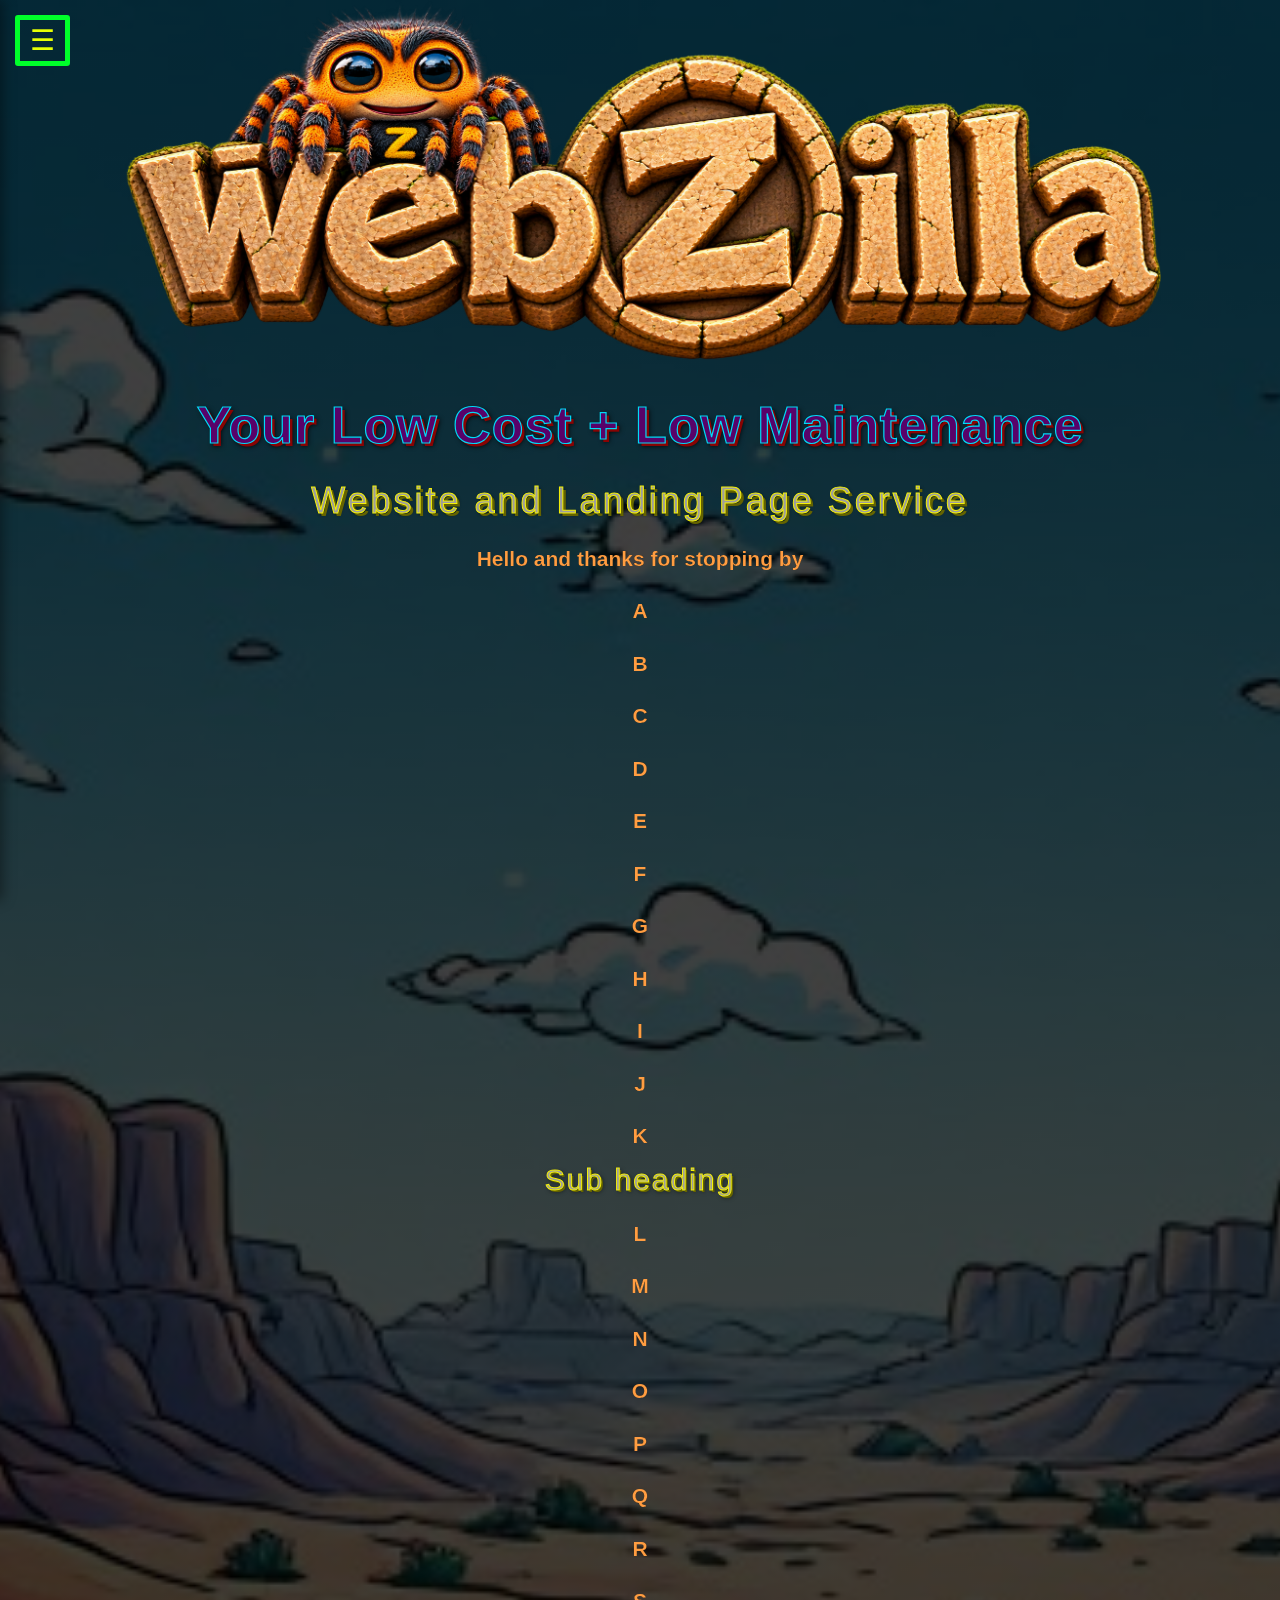
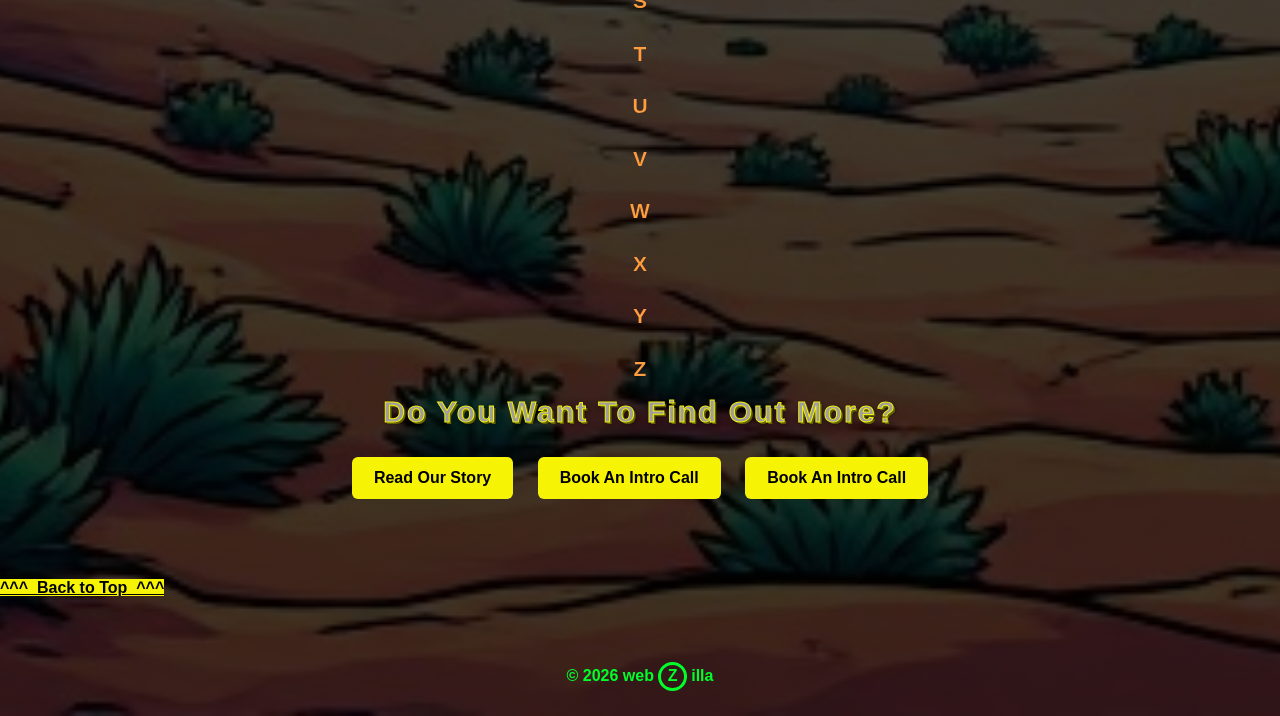
<file: index.html>
<!DOCTYPE html>
<html>

<head>
    <title>webZilla home</title>

    <meta name="viewport" content="width=device-width, initial-scale=1.0">

    <link rel="stylesheet" href="style.css">

<style>

body {
    background-image: 
    linear-gradient(rgba(0, 0, 0, 0.75), rgba(0, 0, 0, 0.75)),
    url('WZbg14.jpeg');
    background-repeat: no-repeat;
    background-position: center 0px;
    background-size: cover;
    background-attachment: scroll;
}


    #myBtn {
      background-color: #f7f305;
      color: #000000;
    }
</style>

</head>

<body>
<a id="top"></a>
<header>

<button class="menu-button" id="menuButton"
        aria-label="Open menu"
        aria-expanded="false">
    ☰
</button>

<nav id="sideMenu">
    <button class="close-menu" id="closeMenu"
            aria-label="Close menu">
        &times;
    </button>

    <a href="index.html">Home</a>
    <a href="about.html">About</a>
    <a href="sites.html">Site Examples</a>
    <a href="security.html">Security</a>
    <a href="contact.html">Contact Us</a>
</nav>

</header>

    <main>

        <h1><strong>Your Low Cost + Low Maintenance</strong></h1> 
        <h2></h2>
        <h2>Website and Landing Page Service</h2>

<p>Hello and thanks for stopping by</p>
<p> A </p>
<p> B </p>
<p> C </p>
<p> D </p>
<p> E </p>
<p> F </p>
<p> G </p>
<p> H </p>
<p> I </p>
<p> J </p>
<p> K </p>
<h3>Sub heading</h3>
<p> L </p>
<p> M </p>
<p> N </p>
<p> O </p>
<p> P </p>
<p> Q </p>
<p> R </p>
<p> S </p>
<p> T </p>
<p> U </p>
<p> V </p>
<p> W </p>
<p> X </p>
<p> Y </p>
<p> Z </p>
<h3><strong>Do You Want To Find Out More?</strong></h3>

        <a class="button" href="about.html">Read Our Story</a>
        <a class="button" href="#">Book An Intro Call</a>
        <a class="button" href="#">Book An Intro Call</a>

    </main>

<a href="#"  id="myBtn" class="back-to-top">^^^&nbsp; Back to Top &nbsp;^^^</a>

<footer>
&copy; 2026 web <span class="circled-letter">Z</span> illa
</footer>

<script>
const menu = document.getElementById('sideMenu');
const menuButton = document.getElementById('menuButton');
const closeButton = document.getElementById('closeMenu');

function openMenu() {
    menu.classList.add('open');
    menuButton.setAttribute('aria-expanded', 'true');
}

function closeMenu() {
    menu.classList.remove('open');
    menuButton.setAttribute('aria-expanded', 'false');
}

menuButton.addEventListener('click', openMenu);
closeButton.addEventListener('click', closeMenu);

document.addEventListener('keydown', function(event) {
    if (event.key === 'Escape') {
        closeMenu();
    }
});
</script>



</body>

</html>
</file>
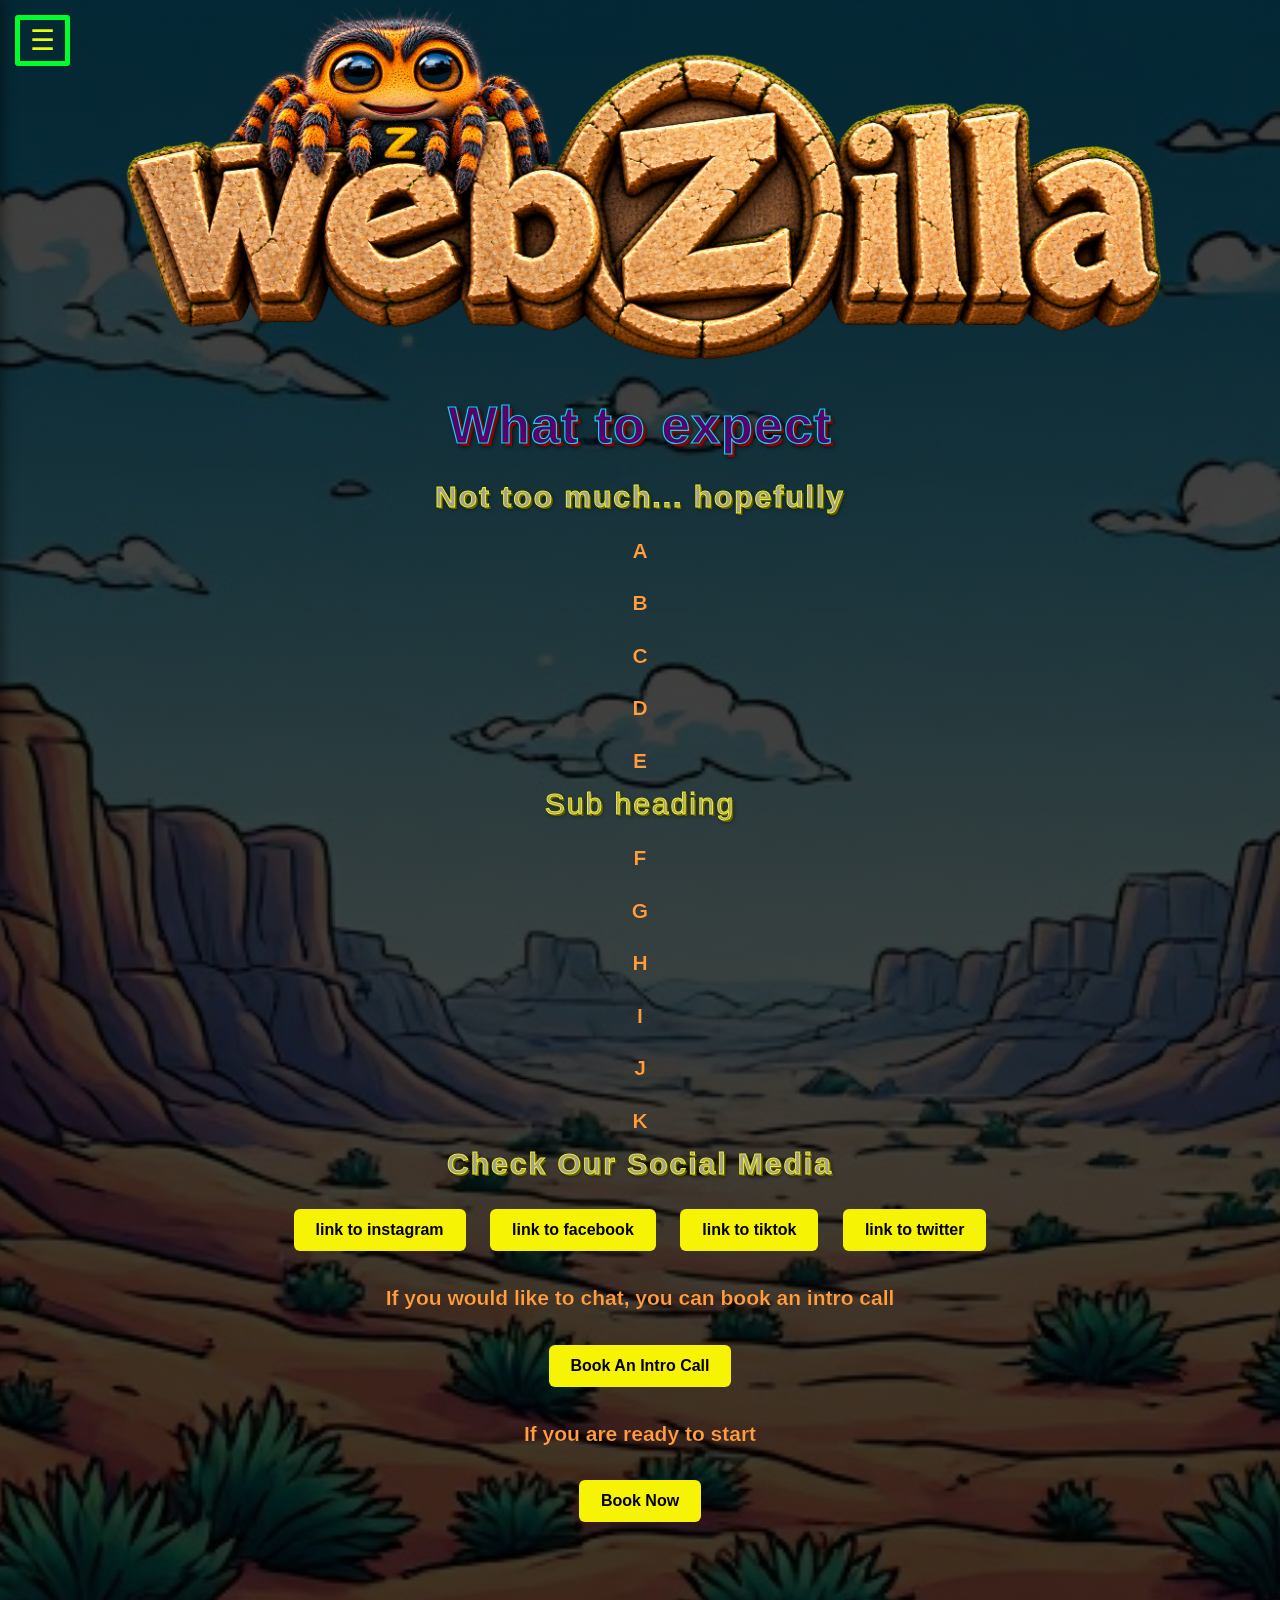
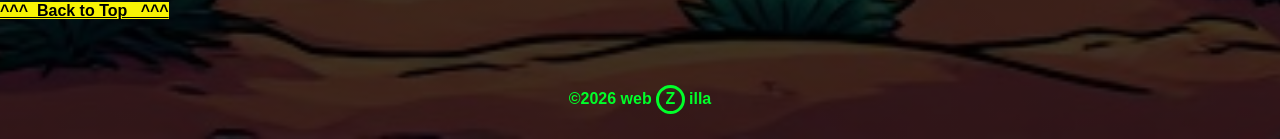
<file: about.html>
<!DOCTYPE html>
<html>

<head>
    <title>About</title>
    <meta name="viewport" content="width=device-width, initial-scale=1.0">
    <link rel="stylesheet" href="style.css">

<style>

  body {
    background-image: 
    linear-gradient(rgba(0, 0, 0, 0.75), rgba(0, 0, 0, 0.75)),
    url('WZbg14.jpeg');
    background-repeat: no-repeat;
    background-position: center 0px;
    background-size: cover;
    background-attachment: scroll;
  }


    #myBtn {
      background-color: #f7f305;
      color: #000000;
    }
</style>

</head>

<body>
<a id="top"></a>
<header>

<button class="menu-button" id="menuButton"
        aria-label="Open menu"
        aria-expanded="false">
    ☰
</button>

<nav id="sideMenu">
    <button class="close-menu" id="closeMenu"
            aria-label="Close menu">
        &times;
    </button>

        <a href="index.html">Home</a>
        <a href="about.html">About</a>
        <a href="sites.html">Site Examples</a>
        <a href="security.html">Security</a>        
        <a href="contact.html">Contact Us</a>
    </nav>

</header>

    <main>

        <h1><strong>What to expect</strong></h1>

<h3><strong>Not too much... hopefully</strong></h3>


<p>A</p>
<p>B</p>
<p>C</p>
<p>D</p>
<p>E</p>

<h3>Sub heading</h3>

<p>F</p>
<p>G</p>
<p>H</p>
<p>I</p>
<p>J</p>
<p>K</p>

<h3><strong>Check Our Social Media</strong></h3>

        <a class="button" href="#">link to instagram</a>

        <a class="button" href="#">link to facebook</a>

        <a class="button" href="#">link to tiktok</a>

        <a class="button" href="#">link to twitter</a>

<p>If you would like to chat, you can book an intro call</p>

        <a class="button" href="#">Book An Intro Call</a>

<p>If you are ready to start</p>

        <a class="button" href="#">Book Now</a>        

    </main>

<a href="#"  id="myBtn" class="back-to-top">^^^&nbsp; Back to Top &nbsp; ^^^</a>

<footer>
&copy;2026 web <span class="circled-letter">Z</span> illa
</footer>    

<script>
const menu = document.getElementById('sideMenu');
const menuButton = document.getElementById('menuButton');
const closeButton = document.getElementById('closeMenu');

function openMenu() {
    menu.classList.add('open');
    menuButton.setAttribute('aria-expanded', 'true');
}

function closeMenu() {
    menu.classList.remove('open');
    menuButton.setAttribute('aria-expanded', 'false');
}

menuButton.addEventListener('click', openMenu);
closeButton.addEventListener('click', closeMenu);

document.addEventListener('keydown', function(event) {
    if (event.key === 'Escape') {
        closeMenu();
    }
});
</script>

</body>

</html>
</file>
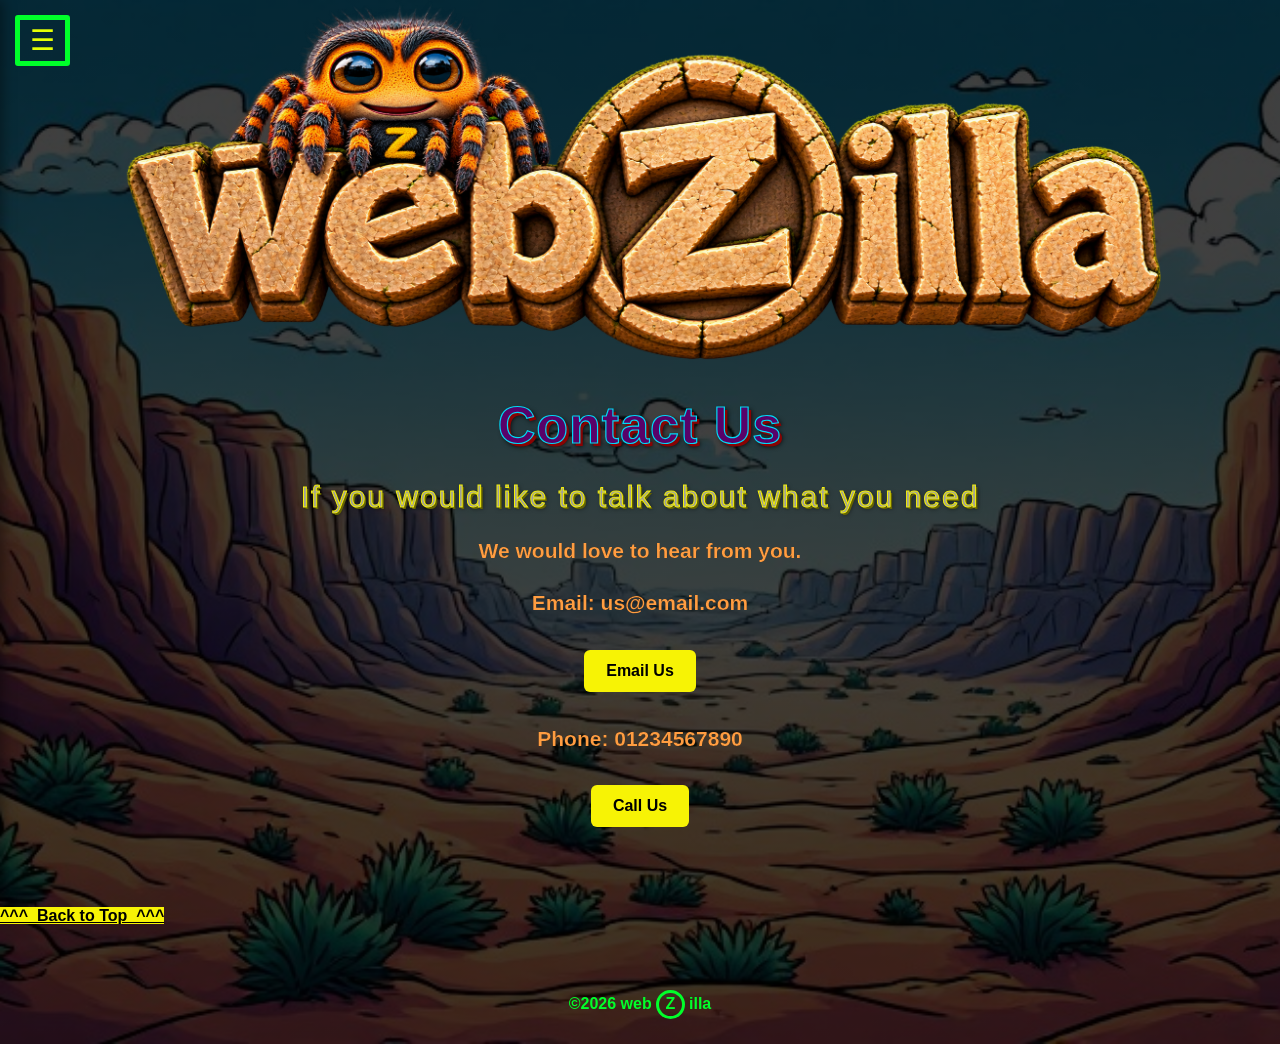
<file: contact.html>
<!DOCTYPE html>
<html>

<head>
    <title>Contact Us</title>
    <meta name="viewport" content="width=device-width, initial-scale=1.0">
    <link rel="stylesheet" href="style.css">

<style>

  body {
    background-image: 
    linear-gradient(rgba(0, 0, 0, 0.75), rgba(0, 0, 0, 0.75)),
    url('WZbg14.jpeg');
    background-repeat: no-repeat;
    background-position: center 0px;
    background-size: cover;
    background-attachment: scroll;
  }


    #myBtn {
      background-color: #f7f305;
      color: #000000;
    }
</style>

</head>

<body>
<a id="top"></a>
<header>

<button class="menu-button" id="menuButton"
        aria-label="Open menu"
        aria-expanded="false">
    ☰
</button>

<nav id="sideMenu">
    <button class="close-menu" id="closeMenu"
            aria-label="Close menu">
        &times;
    </button>

        <a href="index.html">Home</a>
        <a href="about.html">About</a>
        <a href="sites.html">Site Examples</a>
        <a href="security.html">Security</a>
        <a href="contact.html">Contact Us</a>
    </nav>

</header>

    <main>

        <h1><strong>Contact Us</strong></h1>

        <h3>If you would like to talk about what you need</h3>

        <p>We would love to hear from you.</p>

        <p>Email: us@email.com</p>

        <a class="button" href="mailto:your@email.com">Email Us</a>

        <p>Phone: 01234567890</p>

        <a class="button" href="#">Call Us</a>

    </main>

<a href="#"  id="myBtn" class="back-to-top">^^^&nbsp; Back to Top &nbsp;^^^</a>

<footer>
&copy;2026 web <span class="circled-letter">Z</span> illa
</footer>

<script>
const menu = document.getElementById('sideMenu');
const menuButton = document.getElementById('menuButton');
const closeButton = document.getElementById('closeMenu');

function openMenu() {
    menu.classList.add('open');
    menuButton.setAttribute('aria-expanded', 'true');
}

function closeMenu() {
    menu.classList.remove('open');
    menuButton.setAttribute('aria-expanded', 'false');
}

menuButton.addEventListener('click', openMenu);
closeButton.addEventListener('click', closeMenu);

document.addEventListener('keydown', function(event) {
    if (event.key === 'Escape') {
        closeMenu();
    }
});
</script>

</body>

</html>
</file>
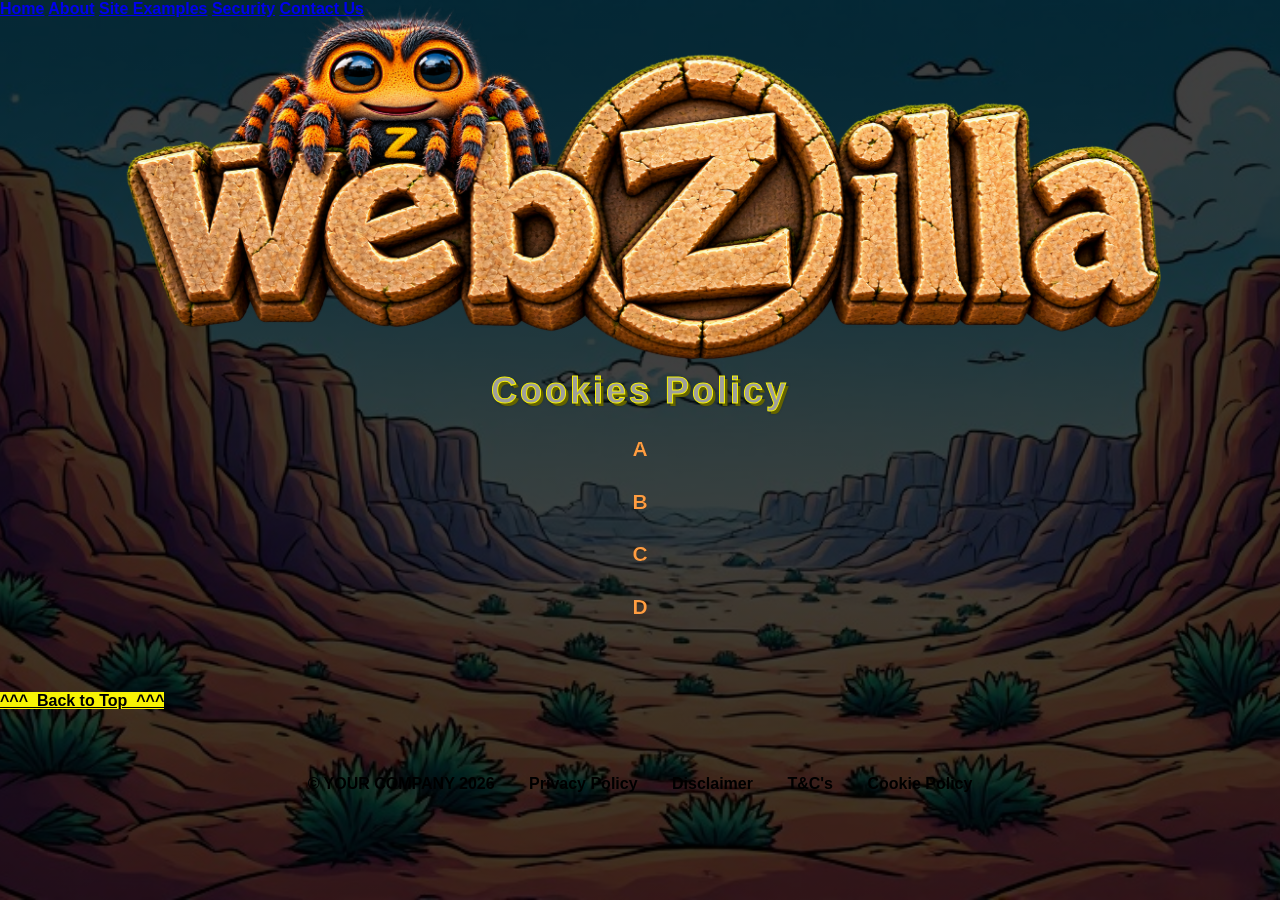
<file: cookies.html>
<!DOCTYPE html>
<html lang="en">
<head>
    <meta charset="UTF-8">
    <meta name="viewport" content="width=device-width, initial-scale=1.0">
    <title>Cookies</title>
    <link rel="stylesheet" href="style.css">

<style>

body {
    background-image: 
    linear-gradient(rgba(0, 0, 0, 0.75), rgba(0, 0, 0, 0.75)),
    url('WZbg14.jpeg');
    background-repeat: no-repeat;
    background-position: center 0px;
    background-size: cover;
    background-attachment: scroll;
}


    #myBtn {
      background-color: #f7f305;
      color: #000000;
    }
</style>

</head>

<body>

<header>

<div>

</div>

    <nav>
        <a href="index.html">Home</a>
        <a href="about.html">About</a>
        <a href="sites.html">Site Examples</a>
        <a href="security.html">Security</a>
        <a href="contact.html">Contact Us</a>
    </nav>
</header>

<main>
    <h2><strong>Cookies Policy</strong></h2>

    <p>  A  </p>
   
    <p>  B  </p>
   
    <p>  C  </p>
   
    <p>  D  </p>

</main>

<a href="#"  id="myBtn" class="back-to-top">^^^&nbsp; Back to Top &nbsp;^^^</a>

<footer>
    <a href="#">&copy; YOUR COMPANY 2026</a>    
    <a href="privacy.html">Privacy Policy</a>
    <a href="disclaimer.html">Disclaimer</a>
    <a href="terms.html">T&C's</a>
    <a href="cookies.html">Cookie Policy</a>
</footer>

</body>
</html>
</file>
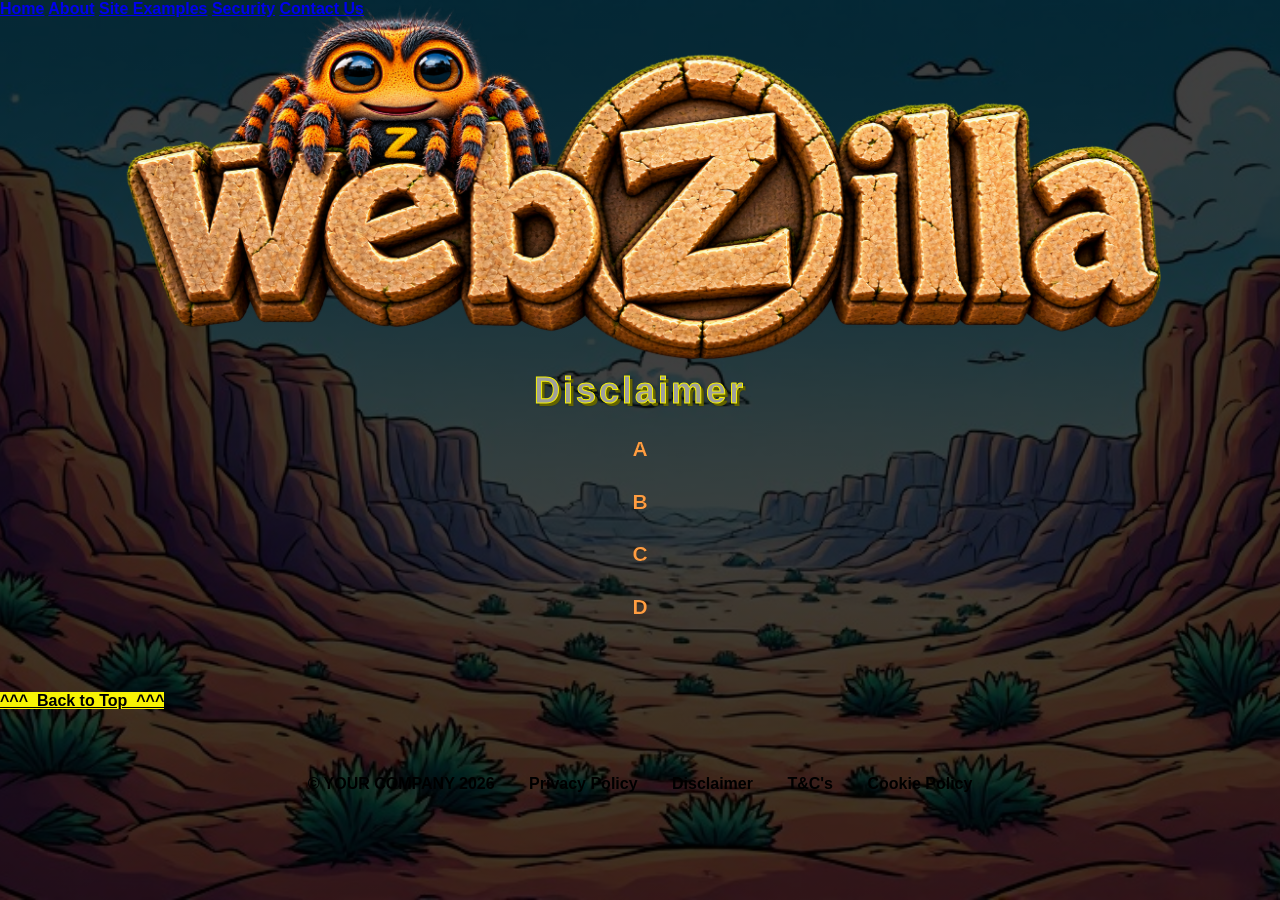
<file: disclaimer.html>
<!DOCTYPE html>
<html lang="en">
<head>
    <meta charset="UTF-8">
    <meta name="viewport" content="width=device-width, initial-scale=1.0">
    <title>Disclaimer</title>
    <link rel="stylesheet" href="style.css">

<style>

body {
    background-image: 
    linear-gradient(rgba(0, 0, 0, 0.75), rgba(0, 0, 0, 0.75)),
    url('WZbg14.jpeg');
    background-repeat: no-repeat;
    background-position: center 0px;
    background-size: cover;
    background-attachment: scroll;
}


    #myBtn {
      background-color: #f7f305;
      color: #000000;
    }
</style>

</head>

<body>

<header>

<div>
</div>

    <nav>
        <a href="index.html">Home</a>
        <a href="about.html">About</a>
        <a href="sites.html">Site Examples</a>
        <a href="security.html">Security</a>
        <a href="contact.html">Contact Us</a>
    </nav>
</header>

<main>
    <h2><strong>Disclaimer</strong></h2>

    <p> A </p>
   
    <p> B </p>
   
    <p> C </p>
   
    <p> D </p>

</main>

<a href="#"  id="myBtn" class="back-to-top">^^^&nbsp; Back to Top &nbsp;^^^</a>

<footer>
    <a href="#">&copy; YOUR COMPANY 2026</a>    
    <a href="privacy.html">Privacy Policy</a>
    <a href="disclaimer.html">Disclaimer</a>
    <a href="terms.html">T&C's</a>
    <a href="cookies.html">Cookie Policy</a>
</footer>

</body>
</html>
</file>
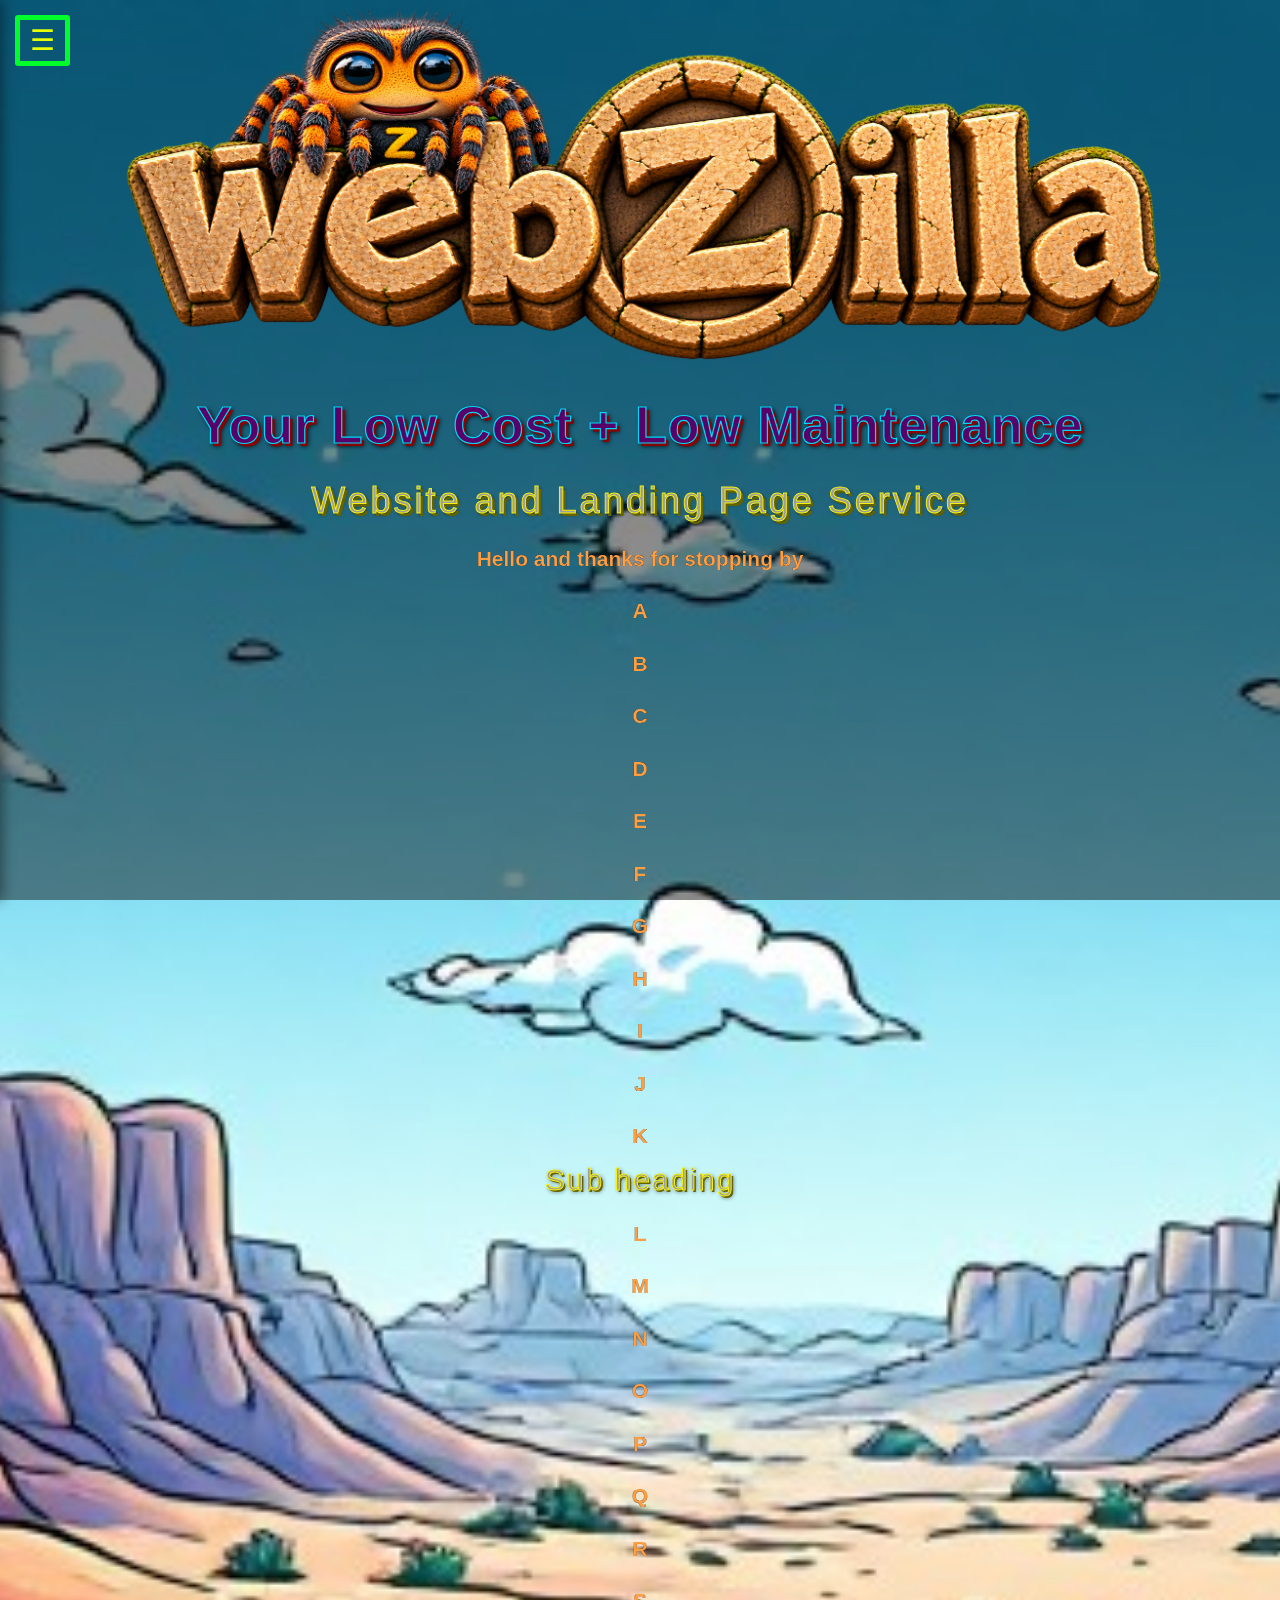
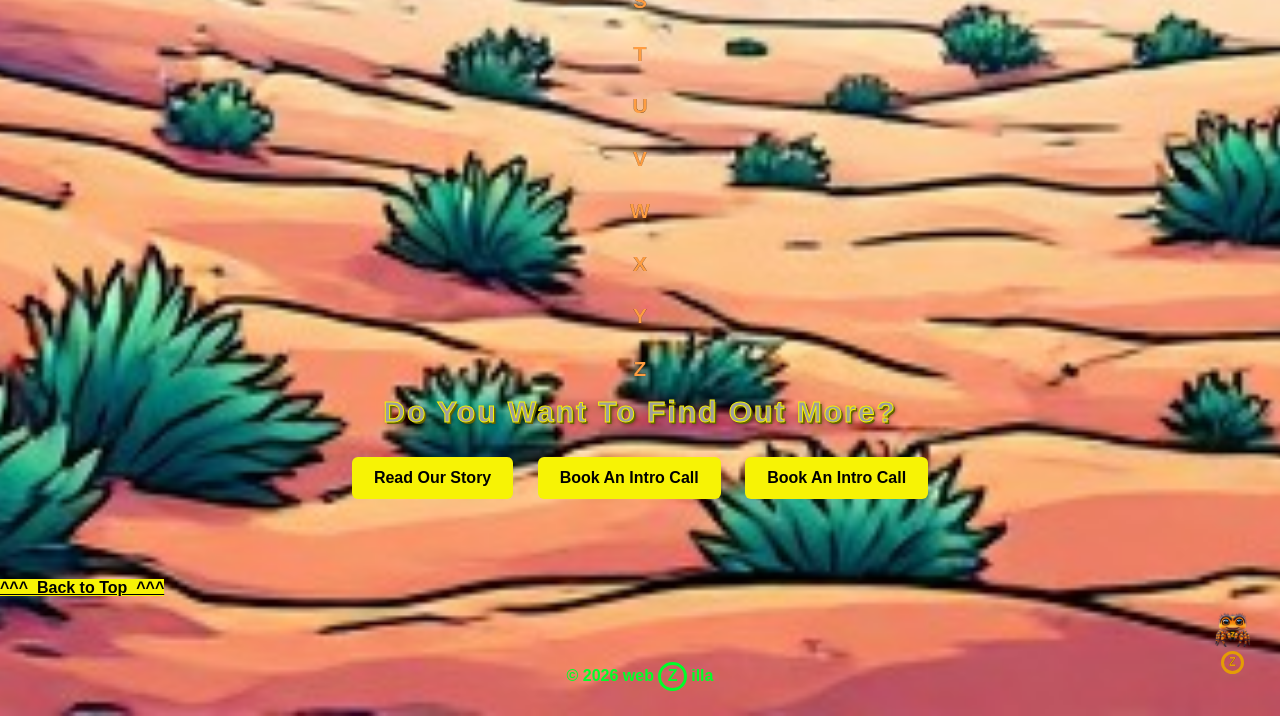
<file: home.html>
<!DOCTYPE html>
<html>

<head>
    <title>webZilla home</title>

    <meta name="viewport" content="width=device-width, initial-scale=1.0">

    <link rel="stylesheet" href="style.css">

<style>

body {
    background-color: #fdcf04;
    background-image: url('WZbg14.jpeg');
    background-repeat: no-repeat;
    background-position: center 0px;
    background-size: cover;
    background-attachment: scroll;
}
  body::before {
  content: "";
  position: fixed;
  inset: 0;
  background: rgba(0, 0, 0, 0.45);
  pointer-events: none;
  z-index: -1;
}

    #myBtn {
      background-color: #f7f305;
      color: #000000;
    }
</style>

</head>

<body>
<a id="top"></a>
<header>

    <div>
    </div>
    
<a href="#" class="image-link">
  <img src="WZlogo.png" alt="Description">
  <p><span class="circled-letter">Z</span></p>
</a>

<button class="menu-button" id="menuButton"
        aria-label="Open menu"
        aria-expanded="false">
    ☰
</button>

<nav id="sideMenu">
    <button class="close-menu" id="closeMenu"
            aria-label="Close menu">
        &times;
    </button>

    <a href="home.html">Home</a>
    <a href="about.html">About</a>
    <a href="sites.html">Site Examples</a>
    <a href="security.html">Security</a>
    <a href="contact.html">Contact Us</a>
</nav>

</header>

    <main>

        <h1><strong>Your Low Cost + Low Maintenance</strong></h1> 
        <h2></h2>
        <h2>Website and Landing Page Service</h2>

<p>Hello and thanks for stopping by</p>
<p> A </p>
<p> B </p>
<p> C </p>
<p> D </p>
<p> E </p>
<p> F </p>
<p> G </p>
<p> H </p>
<p> I </p>
<p> J </p>
<p> K </p>
<h3>Sub heading</h3>
<p> L </p>
<p> M </p>
<p> N </p>
<p> O </p>
<p> P </p>
<p> Q </p>
<p> R </p>
<p> S </p>
<p> T </p>
<p> U </p>
<p> V </p>
<p> W </p>
<p> X </p>
<p> Y </p>
<p> Z </p>
<h3><strong>Do You Want To Find Out More?</strong></h3>

        <a class="button" href="about.html">Read Our Story</a>
        <a class="button" href="#">Book An Intro Call</a>
        <a class="button" href="#">Book An Intro Call</a>

    </main>

<a href="#"  id="myBtn" class="back-to-top">^^^&nbsp; Back to Top &nbsp;^^^</a>

<footer>
&copy; 2026 web <span class="circled-letter">Z</span> illa
</footer>

<script>
const menu = document.getElementById('sideMenu');
const menuButton = document.getElementById('menuButton');
const closeButton = document.getElementById('closeMenu');

function openMenu() {
    menu.classList.add('open');
    menuButton.setAttribute('aria-expanded', 'true');
}

function closeMenu() {
    menu.classList.remove('open');
    menuButton.setAttribute('aria-expanded', 'false');
}

menuButton.addEventListener('click', openMenu);
closeButton.addEventListener('click', closeMenu);

document.addEventListener('keydown', function(event) {
    if (event.key === 'Escape') {
        closeMenu();
    }
});
</script>



</body>

</html>
</file>
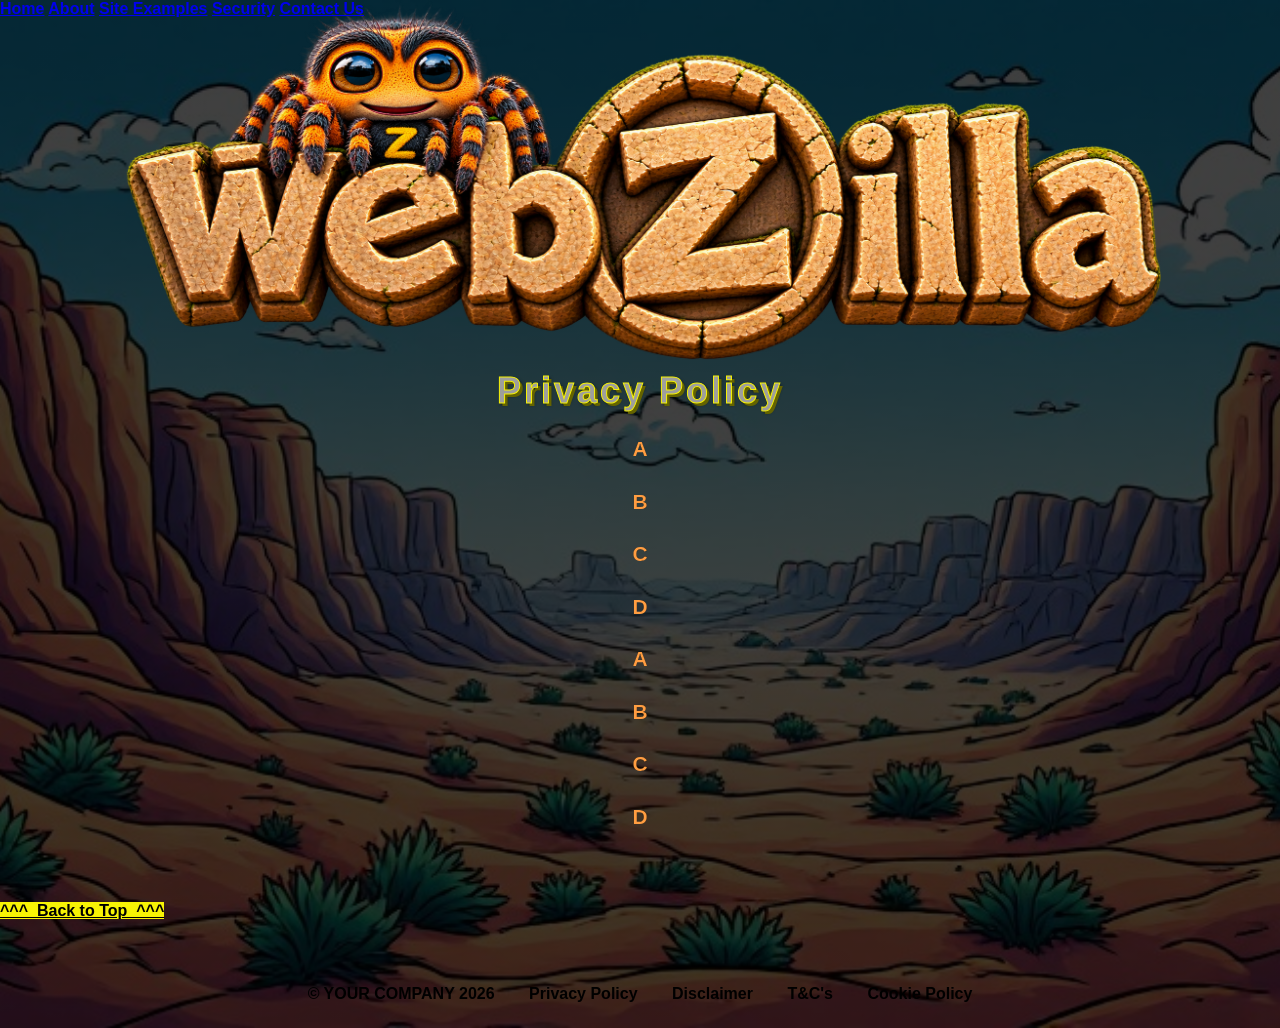
<file: privacy.html>
<!DOCTYPE html>
<html lang="en">
<head>
    <meta charset="UTF-8">
    <meta name="viewport" content="width=device-width, initial-scale=1.0">
    <title>Privacy policy</title>
    <link rel="stylesheet" href="style.css">

<style>

body {
    background-image: 
    linear-gradient(rgba(0, 0, 0, 0.75), rgba(0, 0, 0, 0.75)),
    url('WZbg14.jpeg');
    background-repeat: no-repeat;
    background-position: center 0px;
    background-size: cover;
    background-attachment: scroll;
}


    #myBtn {
      background-color: #f7f305;
      color: #000000;
    }
</style>

</head>

<body>

<header>

<div>
</div>

    <nav>
        <a href="index.html">Home</a>
        <a href="about.html">About</a>
        <a href="sites.html">Site Examples</a>
        <a href="security.html">Security</a>
        <a href="contact.html">Contact Us</a>
    </nav>
</header>

<main>
    <h2><strong>Privacy Policy</strong></h2>

    <p>  A  </p>
   
    <p>  B  </p>
   
    <p>  C  </p>
   
    <p>  D  </p>

    <p>  A  </p>
   
    <p>  B  </p>
   
    <p>  C  </p>
   
    <p>  D  </p>

</main>



<a href="#"  id="myBtn" class="back-to-top">^^^&nbsp; Back to Top &nbsp;^^^</a>

<footer>
    <a href="#">&copy; YOUR COMPANY 2026</a>    
    <a href="privacy.html">Privacy Policy</a>
    <a href="disclaimer.html">Disclaimer</a>
    <a href="terms.html">T&C's</a>
    <a href="cookies.html">Cookie Policy</a>
</footer>

</body>
</html>
</file>
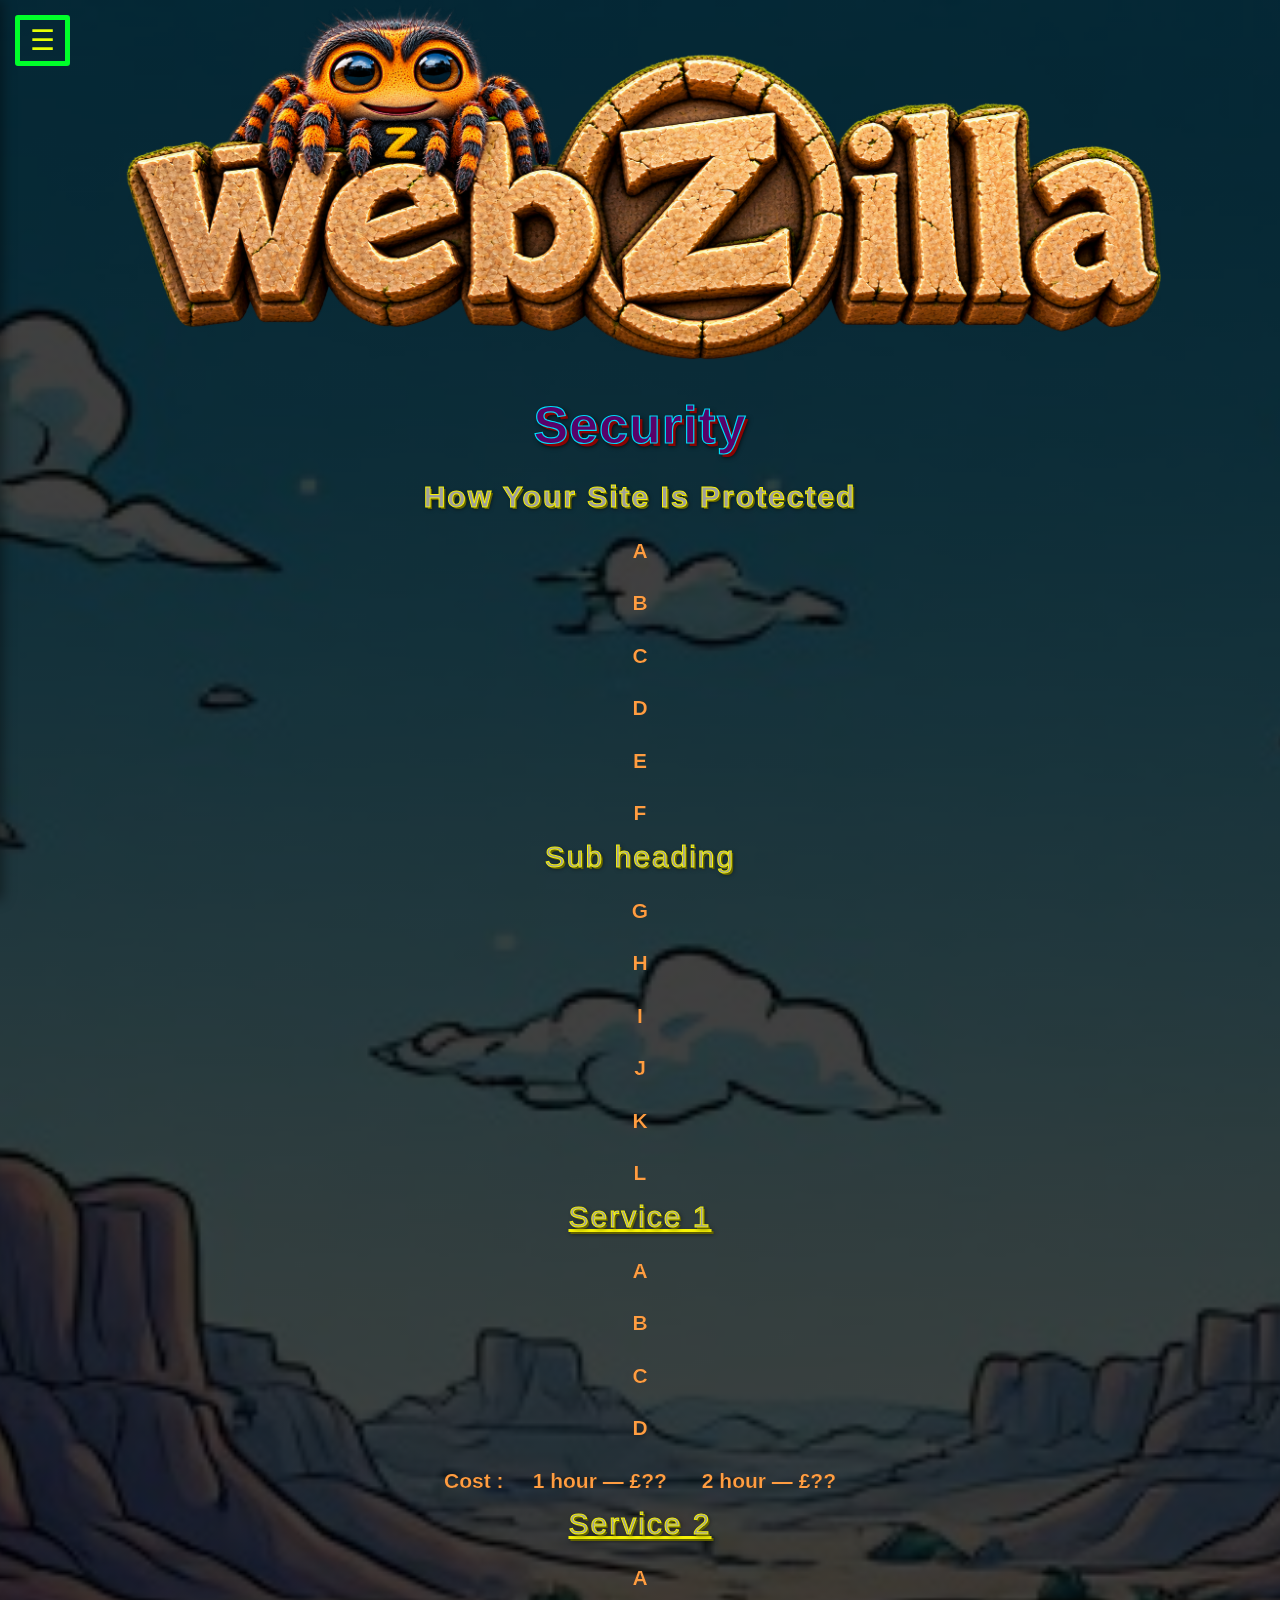
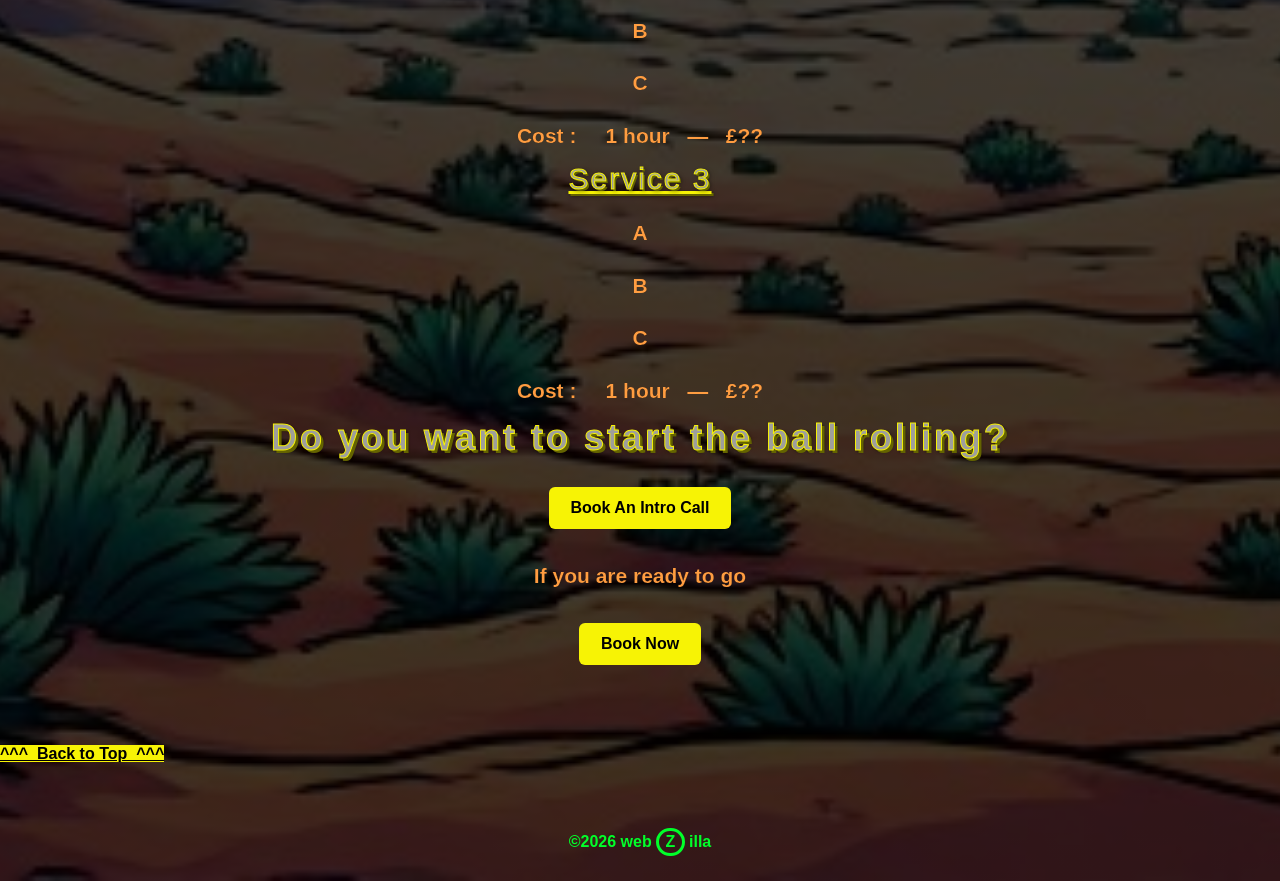
<file: security.html>
<!DOCTYPE html>
<html lang="en">
<head>
    <title>Security</title>
    <meta name="viewport" content="width=device-width, initial-scale=1.0">
    <link rel="stylesheet" href="style.css">

<style>

  body {
    background-image: 
    linear-gradient(rgba(0, 0, 0, 0.75), rgba(0, 0, 0, 0.75)),
    url('WZbg14.jpeg');
    background-repeat: no-repeat;
    background-position: center 0px;
    background-size: cover;
    background-attachment: scroll;
  }


    #myBtn {
      background-color: #f7f305;
      color: #000000;
    }
</style>

</head>

<body>
<a id="top"></a>
   <header>

<button class="menu-button" id="menuButton"
        aria-label="Open menu"
        aria-expanded="false">
    ☰
</button>

<nav id="sideMenu">
    <button class="close-menu" id="closeMenu"
            aria-label="Close menu">
        &times;
    </button>    
        
            <a href="index.html">Home</a>
            <a href="about.html">About</a>
            <a href="sites.html">Site Examples</a>
            <a href="security.html">Security</a>
            <a href="contact.html">Contact Us</a>
        </nav>
    </header>

    <main>
        <h1><strong>Security</strong></h1>

        <h3><strong>How Your Site Is Protected</strong></h3>

<p> A  </p>

<p> B </p>

<p> C </p>

<p> D </p>

<p> E </p>

<p> F </p>

<h3>Sub heading</h3>

<p> G </p>

<p> H </p>

<p> I </p>

<p> J </p>

<p> K </p>

<p> L </p>

<h3><u>Service 1</u></h3>

<p> A </p>

<p> B </p>

<p> C </p>

<p> D </p>

<p><strong>Cost :</strong> &nbsp; &nbsp; 1 hour — £?? &nbsp; &nbsp;&nbsp;  2 hour — £??</p>

 
<h3><u>Service 2</u></h3>

<p> A </p>

<p> B </p>

<p> C </p>

<p><strong>Cost :</strong> &nbsp; &nbsp; 1 hour &nbsp; — &nbsp; £??</p>

 

<h3><u>Service 3</u></h3>

<p> A </p>

<p> B </p>

<p> C </p>

<p><strong>Cost :</strong> &nbsp; &nbsp; 1 hour &nbsp; — &nbsp; £??</p>

<h2><strong>Do you want to start the ball rolling?</strong></h2>

<a class="button" href="#">Book An Intro Call</a>

<p>If you are ready to go</p>

<a class="button" href="#">Book Now</a>



</main>

<a href="#"  id="myBtn" class="back-to-top">^^^&nbsp; Back to Top &nbsp;^^^</a>

<footer>
&copy;2026 web <span class="circled-letter">Z</span> illa
</footer>

<script>
const menu = document.getElementById('sideMenu');
const menuButton = document.getElementById('menuButton');
const closeButton = document.getElementById('closeMenu');

function openMenu() {
    menu.classList.add('open');
    menuButton.setAttribute('aria-expanded', 'true');
}

function closeMenu() {
    menu.classList.remove('open');
    menuButton.setAttribute('aria-expanded', 'false');
}

menuButton.addEventListener('click', openMenu);
closeButton.addEventListener('click', closeMenu);

document.addEventListener('keydown', function(event) {
    if (event.key === 'Escape') {
        closeMenu();
    }
});
</script>

</body>
</html>
</file>
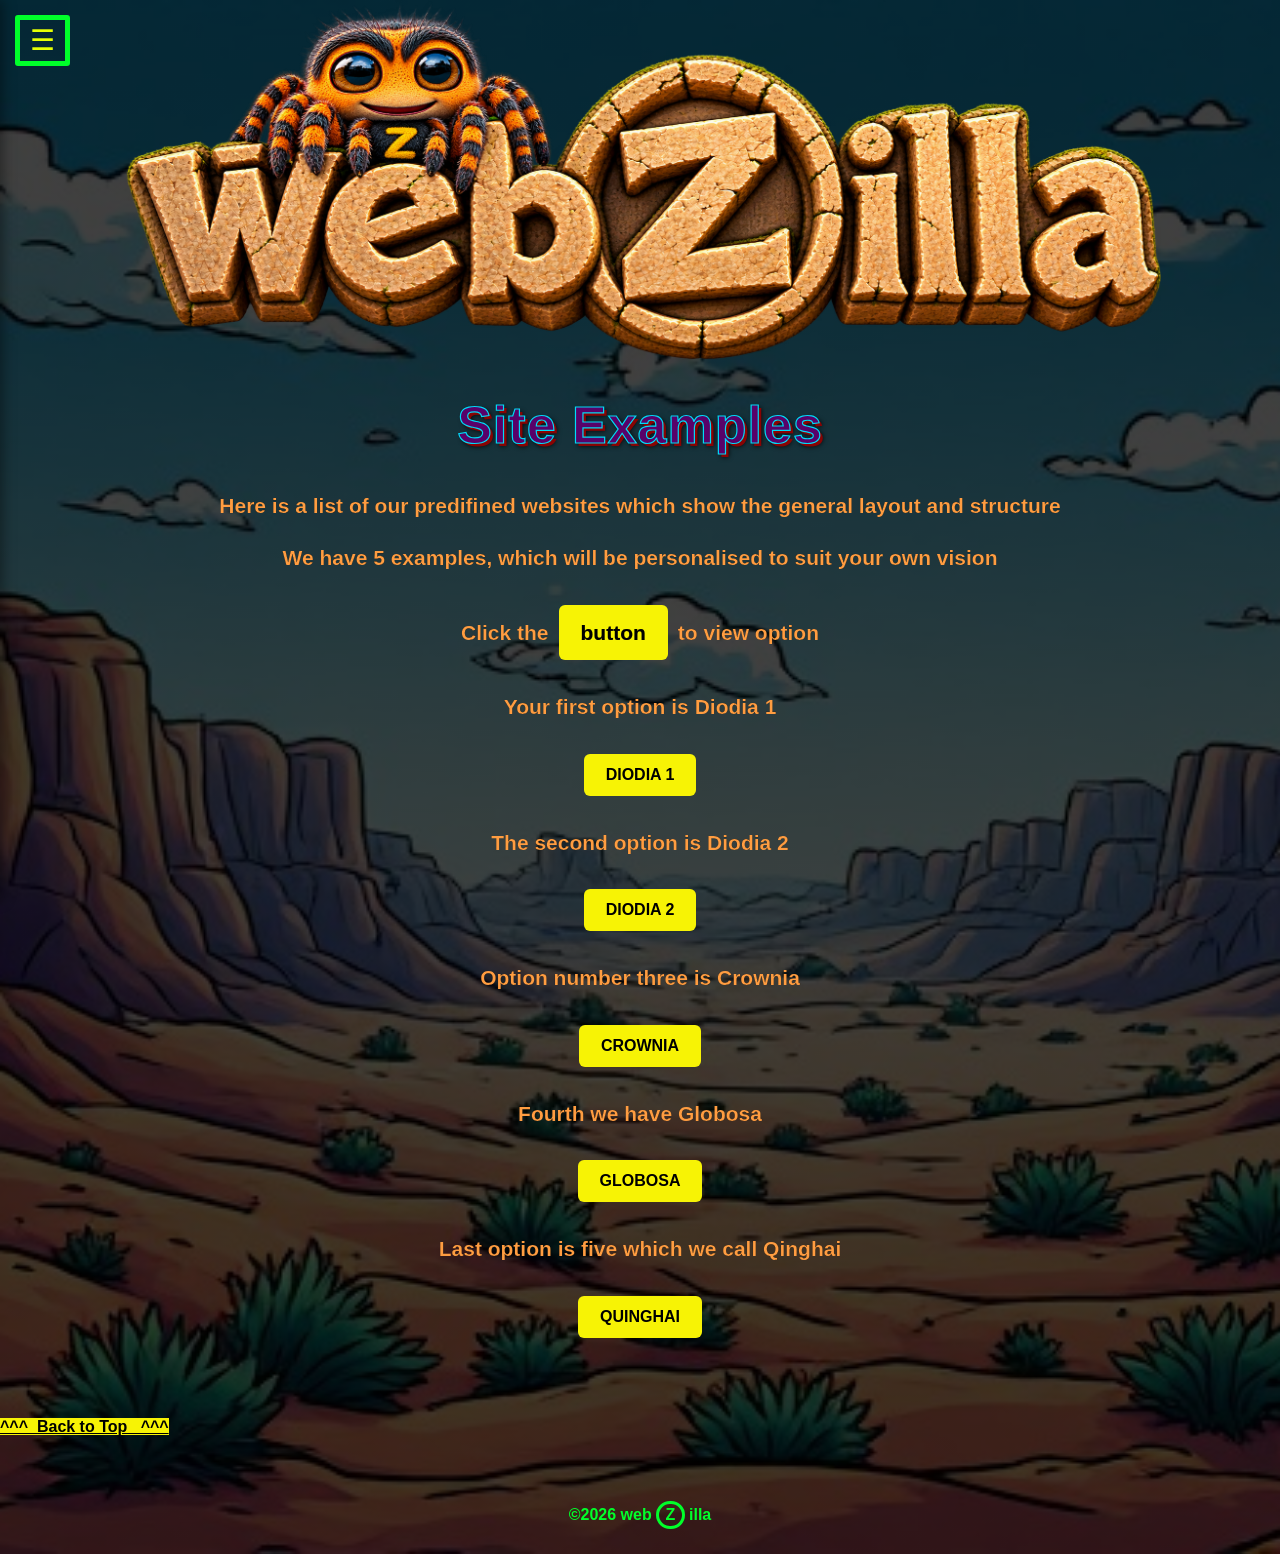
<file: sites.html>
<!DOCTYPE html>
<html>

<head>
    <title>Site Examples</title>
    <meta name="viewport" content="width=device-width, initial-scale=1.0">
    <link rel="stylesheet" href="style.css">

<style>

  body {
    background-image: 
    linear-gradient(rgba(0, 0, 0, 0.75), rgba(0, 0, 0, 0.75)),
    url('WZbg14.jpeg');
    background-repeat: no-repeat;
    background-position: center 0px;
    background-size: cover;
    background-attachment: scroll;
  }


    #myBtn {
      background-color: #f7f305;
      color: #000000;
    }
</style>

</head>

<body>
<a id="top"></a>
<header>

<button class="menu-button" id="menuButton"
        aria-label="Open menu"
        aria-expanded="false">
    ☰
</button>

<nav id="sideMenu">
    <button class="close-menu" id="closeMenu"
            aria-label="Close menu">
        &times;
    </button>

        <a href="index.html">Home</a>
        <a href="about.html">About</a>
        <a href="socials.html">Site Examples</a>
        <a href="security.html">Security</a>
        <a href="contact.html">Contact</a>
    </nav>

</header>

    <main>

        <h1><strong>Site Examples</strong></h1>

        <p>  Here is a list of our predifined websites which show the general layout and structure  </p>

        <p>  We have 5 examples, which will be personalised to suit your own vision  </p>

        <p> Click the<a class="button" href="#">button</a>to view option</p>

        <p> Your first option is Diodia 1 </p><a class="button" href="Diodia1.pdf">DIODIA 1</a>

        <p>The second option is Diodia 2</p><a class="button" href="Diodia2.pdf">DIODIA 2</a>

        <p>Option number three is Crownia</p><a class="button" href="#">CROWNIA</a>

        <p>Fourth we have Globosa</p><a class="button" href="#">GLOBOSA</a>

        <p>Last option is five which we call Qinghai</p><a class="button" href="#">QUINGHAI</a>

    </main>

<a href="#"  id="myBtn" class="back-to-top">^^^&nbsp; Back to Top &nbsp; ^^^</a>

<footer>
&copy;2026 web <span class="circled-letter">Z</span> illa
</footer>

<script>
const menu = document.getElementById('sideMenu');
const menuButton = document.getElementById('menuButton');
const closeButton = document.getElementById('closeMenu');

function openMenu() {
    menu.classList.add('open');
    menuButton.setAttribute('aria-expanded', 'true');
}

function closeMenu() {
    menu.classList.remove('open');
    menuButton.setAttribute('aria-expanded', 'false');
}

menuButton.addEventListener('click', openMenu);
closeButton.addEventListener('click', closeMenu);

document.addEventListener('keydown', function(event) {
    if (event.key === 'Escape') {
        closeMenu();
    }
});
</script>

</body>

</html>
</file>
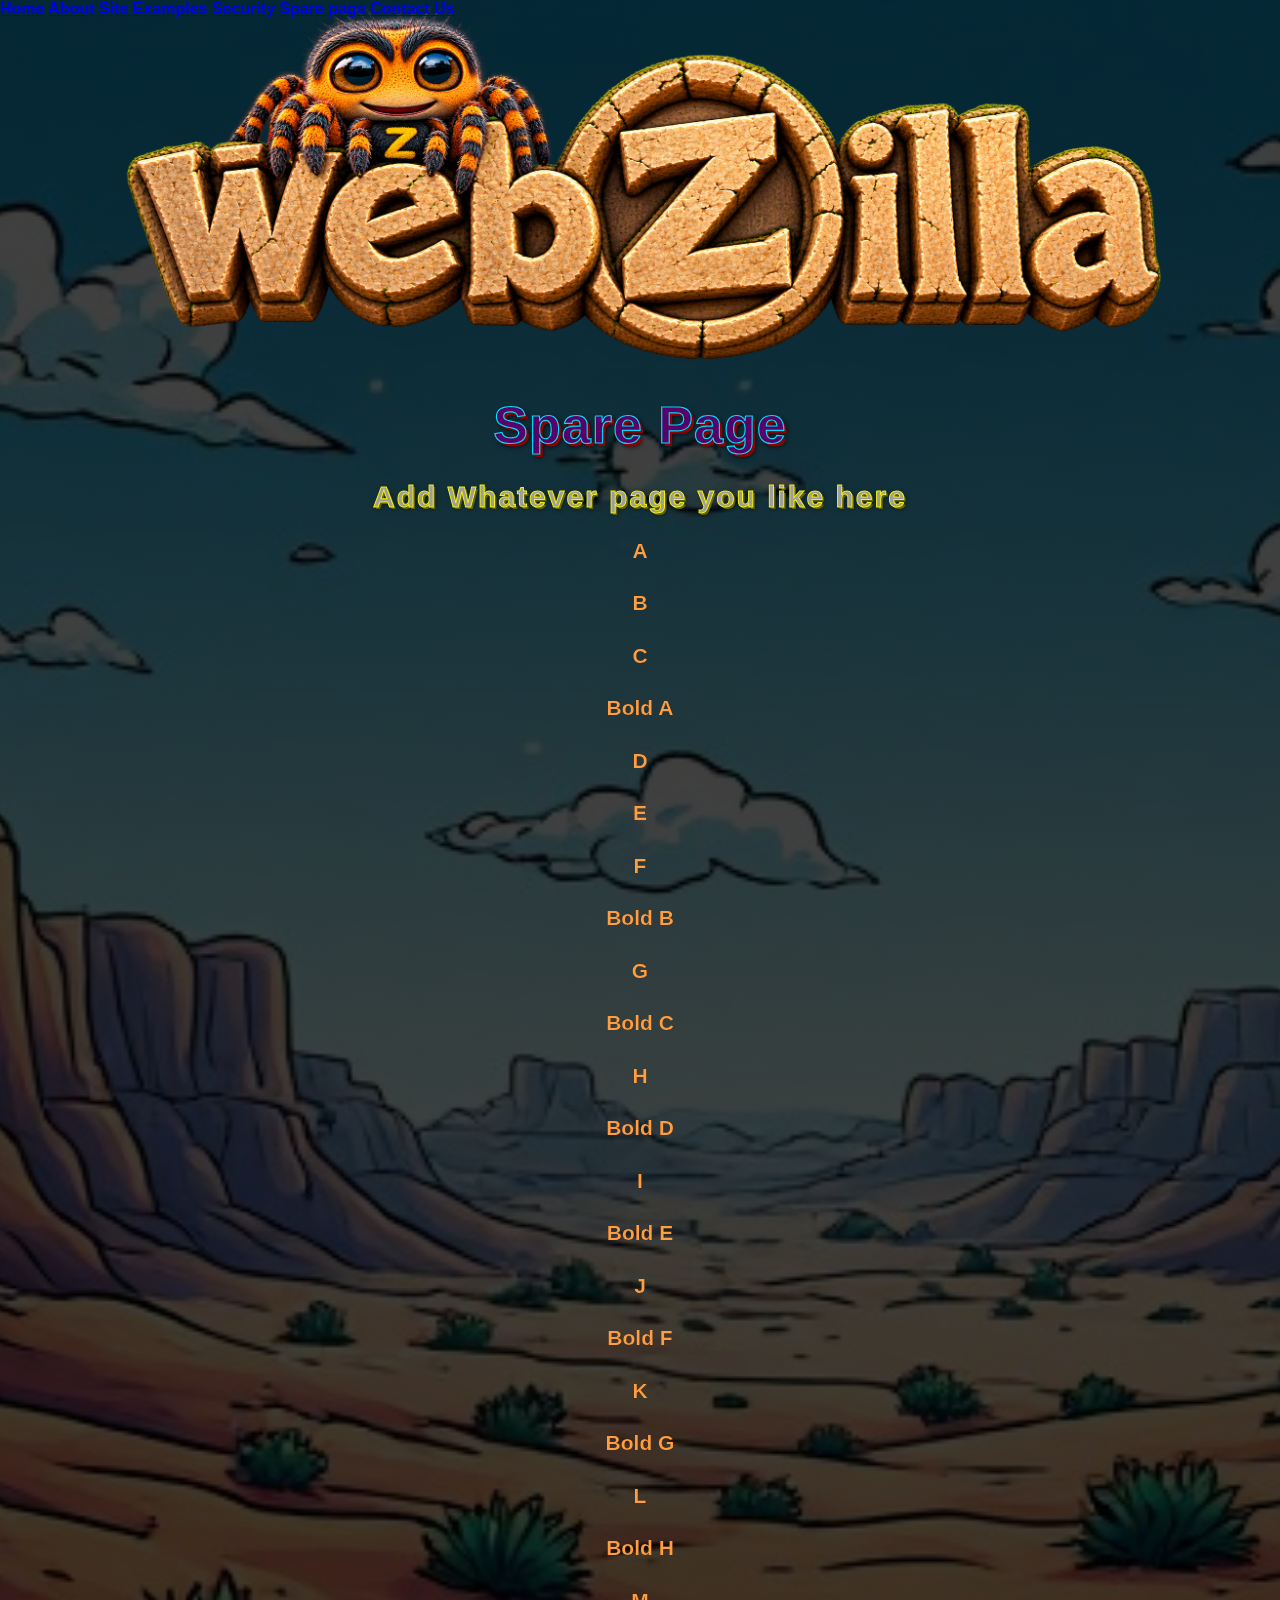
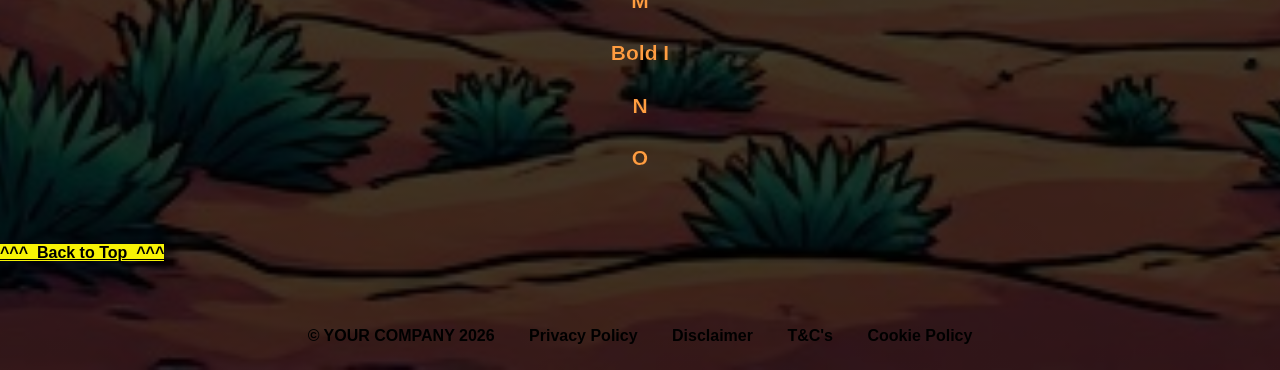
<file: sparepage.html>
<!DOCTYPE html>
<html>

<head>
    <title>spare page</title>
    <meta name="viewport" content="width=device-width, initial-scale=1.0">
    <link rel="stylesheet" href="style.css">

<style>


  body {
    background-image: 
    linear-gradient(rgba(0, 0, 0, 0.75), rgba(0, 0, 0, 0.75)),
    url('WZbg14.jpeg');
    background-repeat: no-repeat;
    background-position: center 0px;
    background-size: cover;
    background-attachment: scroll;
  }



    #myBtn {
      background-color: #f7f305;
      color: #000000;
    }
</style>

</head>

<body>

<header>

    <nav>
        <a href="index.html">Home</a>
        <a href="about.html">About</a>
        <a href="socials.html">Site Examples</a>
        <a href="services.html">Security</a>        
        <a href="sparepage.html">Spare page</a>
        <a href="contact.html">Contact Us</a>
    </nav>

</header>

    <main>

        <h1><strong>Spare Page</strong></h1>

        <h3><strong>Add Whatever page you like here</strong></h3>

<p>A</p>

<p>B</p>

<p>C</p>

<p><strong>Bold A</strong></p>

<p>D</p>

<p>E</p>

<p>F</p>

<p><strong>Bold B</strong></p>

<p>G</p>

<p><strong>Bold C</strong></p>

<p>H</p>

<p><strong>Bold D</strong></p>

<p>I</p>

<p><strong>Bold E</strong></p>

<p>J</p>

<p><strong>Bold F</strong></p>

<p>K</p>

<p><strong>Bold G</strong></p>

<p>L</p>

<p><strong>Bold H</strong></p>

<p>M</p>

<p><strong>Bold I</strong></p>

<p>N</p>

<p>O</p>

</main>

<a href="#"  id="myBtn" class="back-to-top">^^^&nbsp; Back to Top &nbsp;^^^</a>

<footer>
    <a href="#">&copy; YOUR COMPANY 2026</a>
    <a href="privacy.html">Privacy Policy</a>
    <a href="disclaimer.html">Disclaimer</a>
    <a href="terms.html">T&C's</a>
    <a href="cookies.html">Cookie Policy</a>
</footer>



</body>

</html>
</file>
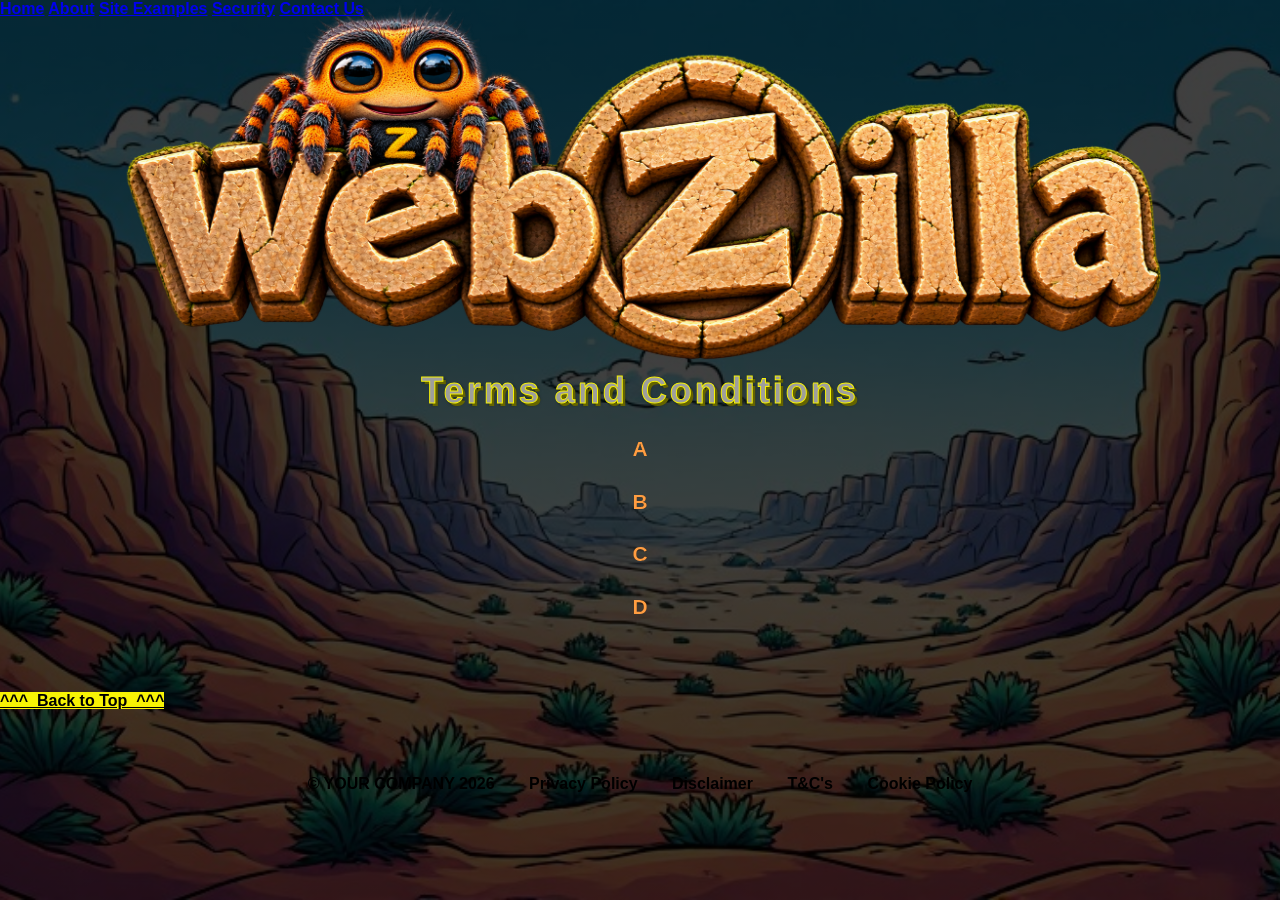
<file: terms.html>
<!DOCTYPE html>
<html lang="en">
<head>
    <meta charset="UTF-8">
    <meta name="viewport" content="width=device-width, initial-scale=1.0">
    <title>T&C's</title>
    <link rel="stylesheet" href="style.css">

<style>

body {
    background-image: 
    linear-gradient(rgba(0, 0, 0, 0.75), rgba(0, 0, 0, 0.75)),
    url('WZbg14.jpeg');
    background-repeat: no-repeat;
    background-position: center 0px;
    background-size: cover;
    background-attachment: scroll;
}

    #myBtn {
      background-color: #f7f305;
      color: #000000;
    }
</style>

</head>

<body>

<header>

    <nav>
        <a href="index.html">Home</a>
        <a href="about.html">About</a>
        <a href="sites.html">Site Examples</a>
        <a href="security.html">Security</a>
        <a href="contact.html">Contact Us</a>
    </nav>
</header>

<main>
    <h2><strong>Terms and Conditions</strong></h2>

    <p>  A  </p>
   
    <p>  B  </p>
   
    <p>  C  </p>
   
    <p>  D  </p>

</main>

<a href="#"  id="myBtn" class="back-to-top">^^^&nbsp; Back to Top &nbsp;^^^</a>

<footer>
    <a href="#">&copy; YOUR COMPANY 2026</a>    
    <a href="privacy.html">Privacy Policy</a>
    <a href="disclaimer.html">Disclaimer</a>
    <a href="terms.html">T&C's</a>
    <a href="cookies.html">Cookie Policy</a>
</footer>

</body>
</html>
</file>
<file: style.css>
body {
    margin: 0;
    font-family: "Segoe UI", sans-serif;
    font-weight: 600;
    background-color: #000000;
    color: #00ff2a;
}

header {
    background-color: transparent;
    background-image: url("WZ\ stone\ banner.png");
    background-repeat: no-repeat;
    background-position: center;
    background-size: contain;
    min-height: 360px;
}

main {
    max-width: 900px;
    margin: 20px auto 70px auto;
    padding: 0px;
    text-align: center;
}

h1 {
color: #580269;
-webkit-text-stroke: 1.2px #01dbf8;
font-family: "Comic Sans MS", Helvetica Rounded, Arial, sans-serif;
font-size: 52px;
font-weight: 600;
letter-spacing: 1px;
text-shadow:
3px 3px 0 #880303,
3px 3px 5px rgba(0, 0, 0, 0.90);
}

p {
    color: #ff9d41;
    -webkit-text-stroke: 0.15px #000000;
    font-family: "Comic Sans MS", Helvetica Rounded, Arial, sans-serif;
    font-size: 21px;
    line-height: 1.5;
}

.button {
    display: inline-block;
    background-color: #f7f305;
    color: #000000;
    padding: 12px 22px;
    margin: 10px;
    border-radius: 6px;
    text-decoration: none;
    font-weight: bold;
}

.button:hover {
    background-color: #ff2727;
}

h2 {
color: #9e9e9c;
-webkit-text-stroke: 1px #f7f305;
font-family: "Comic Sans MS", Arial, Helvetica, sans-serif;
font-size: 36px;
font-weight: 500;
letter-spacing: 3px;
text-shadow: 3px 3px 0 #646301,
2px 2px 3px rgba(0, 0, 0, 0.60);
margin-top: -10px;
margin-bottom: 18px;
}

h3 {
color: #9e9e9e;
-webkit-text-stroke: 1px #f7f305;
font-family: "Comic Sans MS", Helvetica Rounded, Arial, sans-serif;
font-size: 30px;
font-weight: 500;
letter-spacing: 2px;
text-shadow: 2px 2px 0 #646301,
2px 2px 4px rgba(0, 0, 0, 0.60);
margin-top: -10px;
margin-bottom: 18px;
}

.logo-area img {
    width: 130px;
    height: auto;
}

.logo-area {
    display: flex;
    align-items: flex-end;
    justify-content: flex-start;
    gap: 20px;
    min-height: 250px;
    margin-left: 100px;
}


@media (max-width: 600px) {

    header {
        padding: 8px 10px;
    }

    header a {
        display: inline-block;
        margin: 0px 7px;
        font-size: 19px;
    }

    main {
        margin: 40px auto;
        padding: 0px;
    }

    h1 {
        font-size: 40px;
    }

    p {
        font-size: 18px;
    }

}

@media (max-width: 768px) {

    header {
        min-height: 220px;
    }

}

    @media (max-width: 600px) {
    main {
        padding-top: 0px;
    }
}

@media (min-width: 769px) and (max-width: 1100px) {
    .logo-area img {
        width: 100px;
    }

    .logo-area {
        margin-left: 50px;
    }
}

footer {
    width: 100%;
    text-align: center;
    padding: 25px 15px;
    margin-top: 40px;
    box-sizing: border-box;
}

footer a {
    color: #000000 !important;
    text-decoration: none !important;
    display: inline-block !important;
    margin: 0 15px !important;
}

footer a:hover {
    color: #35c8f5 !important;
    text-decoration: underline !important;
}
@media (min-width: 769px) {
    footer {
        text-align: center;
    }

    footer a {
        color: #000000 !important;
        display: inline-block !important;
        margin: 0 15px !important;
    }
}

@media (max-width: 1200px) and (orientation: landscape) {
    header nav {
        margin-top: 2mm;
    }
}

.menu-button {
    position: fixed;
    top: 15px;
    left: 15px;
    z-index: 1001;
    background: none;
    border: 5px solid #00ff2a;
    color: #e6ff04;
    font-size: 28px;
    cursor: pointer;
    padding: 4px 10px;
    border-radius: 3px;
}
.menu-button:hover {
    background: #00ff2a;
    color: #22779e;
    transform: scale(1.1);
    transition: 0.3s ease;
}

#sideMenu {
    position: fixed;
    top: 0;
    left: 0;
    width: 250px;
    max-width: 80%;
    height: 100%;
    box-sizing: border-box;
    background: #22779e;
    padding: 65px 20px 20px;
    z-index: 1000;
    display: flex;
    flex-direction: column;
    align-items: flex-start;
    gap: 20px;
    transform: translateX(-100%);
    transition: transform 0.3s ease;
    box-shadow: 3px 0 12px rgba(0, 0, 0, 0.4);
}

#sideMenu.open {
    transform: translateX(0);
}

#sideMenu a {
    color: #e6ff04;
    text-decoration: none;
    font-size: 18px;
    margin: 0;
    padding: 5px 0;
}
#sideMenu a:hover {
    color: #00ff2a;
    padding-left: 10px;
    transition: 0.3s ease;
}

.close-menu {
    position: absolute;
    top: 12px;
    right: 15px;
    background: #70706f;
    border: none;
    color: #e6ff04;
    font-size: 36px;
    cursor: pointer;
}
.close-menu:hover {
    background: #ff3333;
    color: white;
    transform: scale(1.1);
    transition: 0.3s ease;
}

body {
  position: relative;
  min-height: 100vh;
}

.image-link {
  position: absolute;
  bottom: 30px;
  right: 30px;
  text-align: center;
  width: fit-content;
}

.image-link img {
  display: block;
  margin: 0 auto;
  width: 35px;
  transition: transform 0.3s ease;
}

.image-link p {
  margin-top: 4px;
  font-size: 12px;
  color: #e49d05;
  transition: font-size 0.3s ease;
}

.image-link:hover img {
  transform: scale(1);
}

.image-link:hover p {
  font-size: 13px;
  color: #c2f50c;
  
}

.circled-letter {
  display: inline-flex;
  align-items: center;
  justify-content: center;
  width: 1.4em;
  height: 1.4em;
  border: 3px solid currentColor;
  border-radius: 60%;
  font-size: 1em;
  line-height: 1;
}

@media screen and (max-width: 768px) {
  .image-link {
    bottom: 60px;
    right: 15px;
  }
}
</file>
